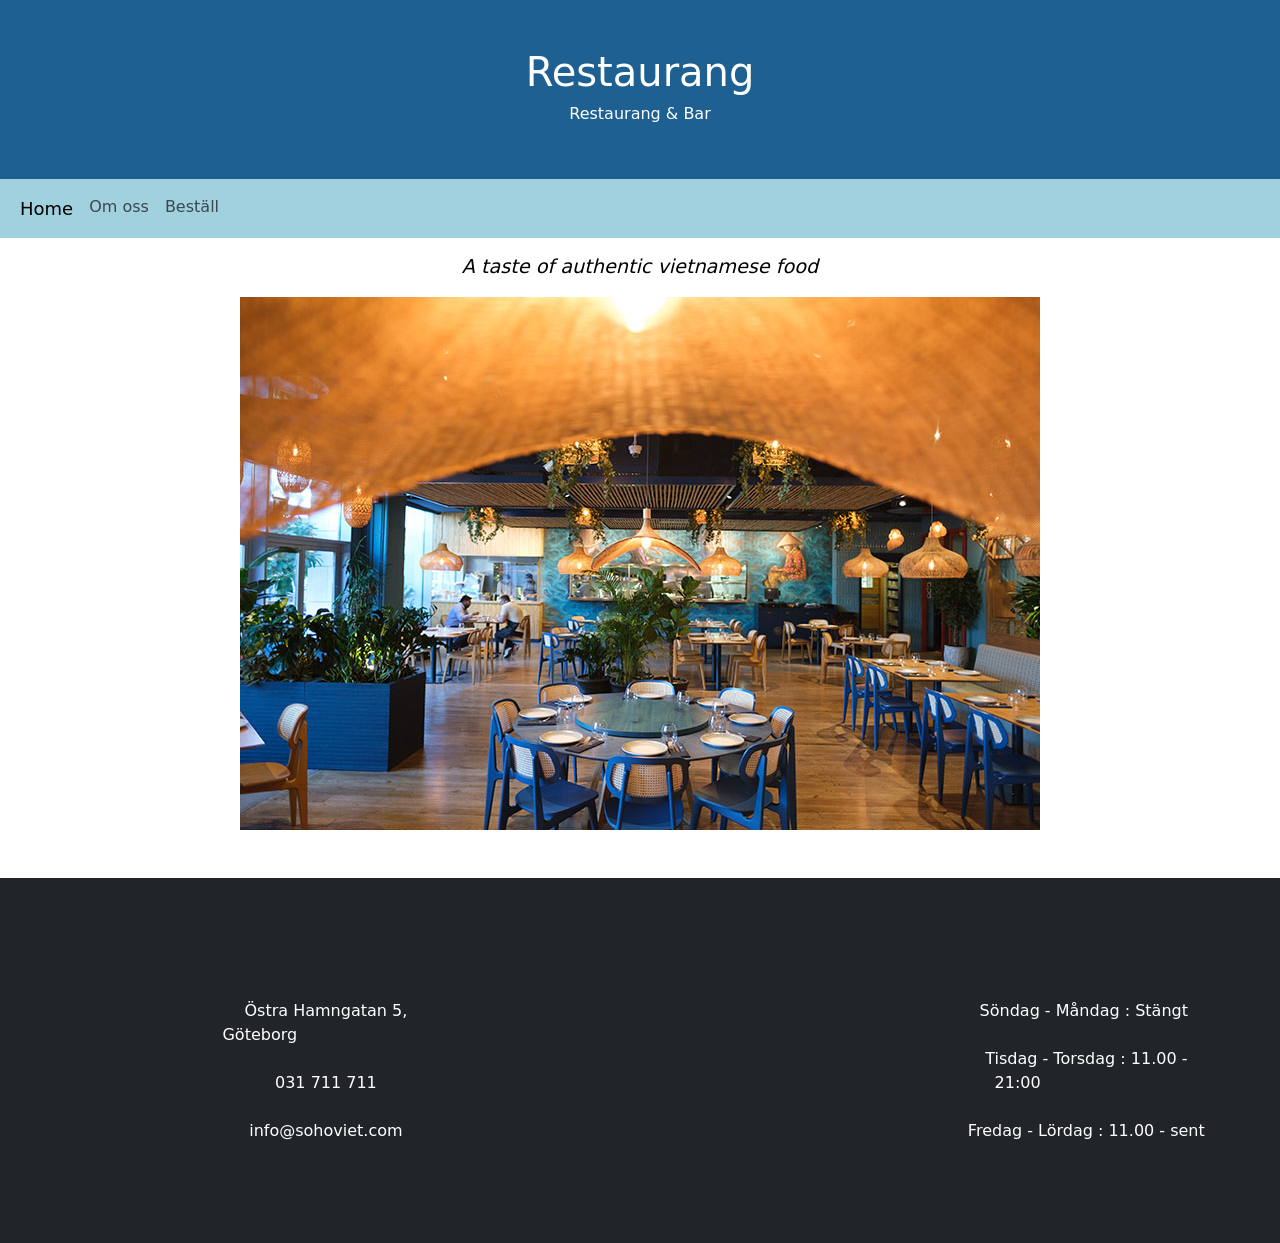
<file: html/index.html>
<!DOCTYPE html>
<html lang="en">
  <head>
    <title>Restaurang</title>
    <meta charset="utf-8" />
    <meta name="viewport" content="width=device-width, initial-scale=1" />
    <link
      href="https://cdn.jsdelivr.net/npm/bootstrap@5.3.2/dist/css/bootstrap.min.css"
      rel="stylesheet"
    />
    <script src="https://cdn.jsdelivr.net/npm/bootstrap@5.3.2/dist/js/bootstrap.bundle.min.js"></script>
    <link rel="stylesheet" href="../styles/first.css" />
  </head>
  <body class="body">
    <div class="p-5 text-white text-center">
      <h1>Restaurang</h1>
      <h6>Restaurang & Bar</h6>
    </div>
    <nav
      class="navbar navbar-expand-sm"
      style="background-color: rgba(22, 138, 173, 0.4)"
    >
      <div class="container-fluid">
        <ul class="navbar-nav">
          <li class="nav-item">
            <a class="nav-link active" style="font-size: large" href="#"
              >Home</a
            >
          </li>
          <li class="nav-item">
            <a class="nav-link" href="./second.html">Om oss</a>
          </li>
          <li class="nav-item">
            <a class="nav-link" href="./third.html">Beställ</a>
          </li>
        </ul>
      </div>
    </nav>
    <div
      class="body"
      style="
        text-align: center;
        margin: 15px;
        font-style: italic;
        color: #000;
        font-size: larger;
      "
    >
      A taste of authentic vietnamese food
    </div>
    <div class="body">
      <img
        src="../restaurantPic.jpg"
        alt="picture of restraurant"
        class="mx-auto d-block"
      />
    </div>
    <div class="mt-5 p-4 bg-dark text-white text-center">
      <section>
        <div class="section-border">
          <div class="section-background"></div>
        </div>
        <div class="content-wrapper">
          <div class="content">
            <div data-fluid-engine="true">
              <style>
                .fe-64a95cfecb2bd9164178040e {
                  --grid-gutter: calc(
                    var(--sqs-mobile-site-gutter, 6vw) - 11px
                  );
                  --cell-max-width: calc(
                    (var(--sqs-site-max-width, 1500px) - (11px * (8 - 1))) / 8
                  );

                  display: grid;
                  position: relative;
                  grid-area: 1/1/-1/-1;
                  grid-template-rows: repeat(6, minmax(24px, auto));
                  grid-template-columns:
                    minmax(var(--grid-gutter), 1fr)
                    repeat(8, minmax(0, var(--cell-max-width)))
                    minmax(var(--grid-gutter), 1fr);
                  row-gap: 11px;
                  column-gap: 11px;
                }

                @media (min-width: 768px) {
                  .background-width--inset .fe-64a95cfecb2bd9164178040e {
                    --inset-padding: calc(var(--sqs-site-gutter) * 2);
                  }

                  .fe-64a95cfecb2bd9164178040e {
                    --grid-gutter: calc(var(--sqs-site-gutter, 4vw) - 11px);
                    --cell-max-width: calc(
                      (var(--sqs-site-max-width, 1500px) - (11px * (24 - 1))) /
                        24
                    );
                    --inset-padding: 0vw;

                    --row-height-scaling-factor: 0.0215;
                    --container-width: min(
                      var(--sqs-site-max-width, 1500px),
                      calc(
                        100vw - var(--sqs-site-gutter, 4vw) * 2 -
                          var(--inset-padding)
                      )
                    );

                    grid-template-rows: repeat(
                      5,
                      minmax(
                        calc(
                          var(--container-width) *
                            var(--row-height-scaling-factor)
                        ),
                        auto
                      )
                    );
                    grid-template-columns:
                      minmax(var(--grid-gutter), 1fr)
                      repeat(24, minmax(0, var(--cell-max-width)))
                      minmax(var(--grid-gutter), 1fr);
                  }
                }

                .fe-block-36ad1c82587e6988fcfc {
                  grid-area: 1/4/3/8;
                  z-index: 4;
                }

                .fe-block-36ad1c82587e6988fcfc .sqs-block {
                  justify-content: flex-start;
                }

                .fe-block-36ad1c82587e6988fcfc .sqs-block-alignment-wrapper {
                  align-items: flex-start;
                }

                @media (min-width: 768px) {
                  .fe-block-36ad1c82587e6988fcfc {
                    grid-area: 1/10/3/18;
                    z-index: 4;
                  }

                  .fe-block-36ad1c82587e6988fcfc .sqs-block {
                    justify-content: flex-start;
                  }

                  .fe-block-36ad1c82587e6988fcfc .sqs-block-alignment-wrapper {
                    align-items: flex-start;
                  }
                }

                .fe-block-6bf346c057870a28dc68 {
                  grid-area: 3/6/5/10;
                  z-index: 6;
                }

                .fe-block-6bf346c057870a28dc68 .sqs-block {
                  justify-content: flex-start;
                }

                .fe-block-6bf346c057870a28dc68 .sqs-block-alignment-wrapper {
                  align-items: flex-start;
                }

                @media (min-width: 768px) {
                  .fe-block-6bf346c057870a28dc68 {
                    grid-area: 3/18/5/26;
                    z-index: 6;
                  }

                  .fe-block-6bf346c057870a28dc68 .sqs-block {
                    justify-content: flex-start;
                  }

                  .fe-block-6bf346c057870a28dc68 .sqs-block-alignment-wrapper {
                    align-items: flex-start;
                  }
                }

                .fe-block-24f5b396b49021d612a9 {
                  grid-area: 3/2/5/6;
                  z-index: 0;
                }

                @media (min-width: 768px) {
                  .fe-block-24f5b396b49021d612a9 {
                    grid-area: 3/2/6/10;
                    z-index: 0;
                  }
                }
              </style>
              <div class="fluid-engine fe-64a95cfecb2bd9164178040e">
                <div class="fe-block fe-block-6bf346c057870a28dc68">
                  <div
                    class="sqs-block html-block sqs-block-html"
                    data-block-type="2"
                    id="block-6bf346c057870a28dc68"
                  >
                    <div class="sqs-block-content">
                      <div class="sqs-html-content">
                        <p style="text-align: center; white-space: pre-wrap">
                          Söndag - Måndag : Stängt <br />
                          Tisdag - Torsdag : 11.00 - 21:00 <br />
                          Fredag - Lördag : 11.00 - sent
                        </p>
                      </div>
                    </div>
                  </div>
                </div>
                <div class="fe-block fe-block-24f5b396b49021d612a9">
                  <div
                    class="sqs-block html-block sqs-block-html"
                    data-block-type="2"
                    data-border-radii='&#123;"topLeft":&#123;"unit":"px","value":0.0&#125;,"topRight":&#123;"unit":"px","value":0.0&#125;,"bottomLeft":&#123;"unit":"px","value":0.0&#125;,"bottomRight":&#123;"unit":"px","value":0.0&#125;&#125;'
                    id="block-24f5b396b49021d612a9"
                  >
                    <div class="sqs-block-content">
                      <div class="sqs-html-content">
                        <p style="text-align: center; white-space: pre-wrap">
                          Östra Hamngatan 5, Göteborg<br />
                          031 711 711<br />
                          info@sohoviet.com
                        </p>
                      </div>
                    </div>
                  </div>
                </div>
              </div>
            </div>
          </div>
        </div>
      </section>
    </div>
  </body>
</html>
</file>
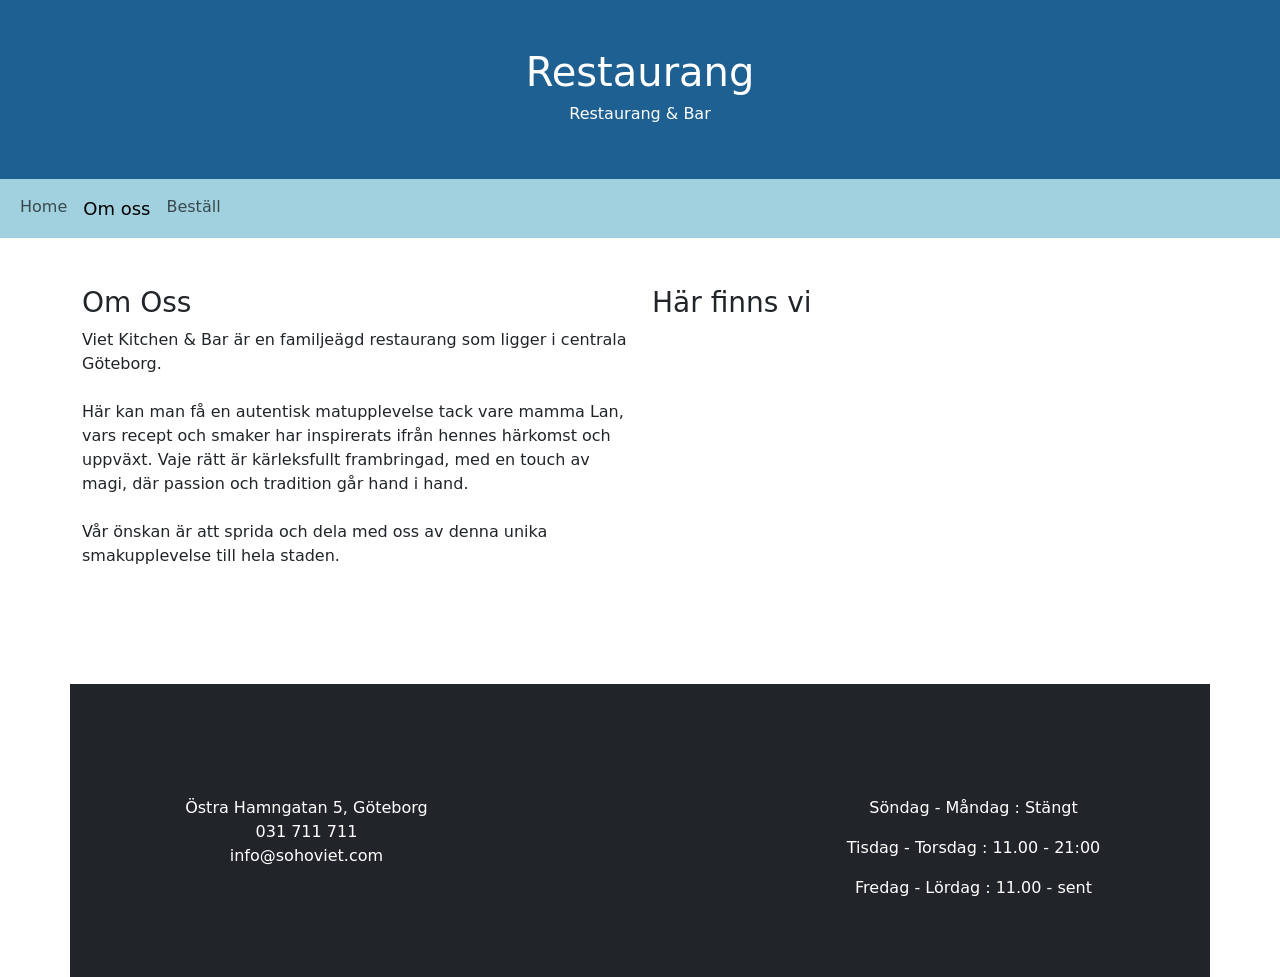
<file: html/second.html>
<!DOCTYPE html>
<html lang="en">
  <head>
    <title>Restaurang</title>
    <meta charset="utf-8" />
    <meta name="viewport" content="width=device-width, initial-scale=1" />
    <link
      href="https://cdn.jsdelivr.net/npm/bootstrap@5.3.2/dist/css/bootstrap.min.css"
      rel="stylesheet"
    />
    <script src="https://cdn.jsdelivr.net/npm/bootstrap@5.3.2/dist/js/bootstrap.bundle.min.js"></script>
    <link rel="stylesheet" href="../styles/second.css">
  </head>

  <body>
    <div class="p-5 text-white text-center">
      <h1>Restaurang</h1>
      <h6>Restaurang & Bar</h6>
    </div>
    <nav class="navbar navbar-expand-sm" style="background-color: rgba(22, 138, 173, 0.4)">
      <div class="container-fluid">
        <ul class="navbar-nav">
          <li class="nav-item">
            <a class="nav-link" href="./index.html">Home</a>
          </li>
          <li class="nav-item">
            <a class="nav-link active" style="font-size: large" href="#">Om oss</a>
          </li>
          <li class="nav-item">
            <a class="nav-link" href="./third.html">Beställ</a>
          </li>
        </ul>
      </div>
    </nav>

    <div class="container mt-5">
      <div class="row">
        <div class="col-sm-6">
          <h3>Om Oss</h3>
          <p>
            Viet Kitchen & Bar är en familjeägd restaurang som ligger i centrala Göteborg.<br><br> 
            Här kan man få en autentisk matupplevelse tack vare mamma Lan, vars recept och smaker har inspirerats ifrån hennes härkomst och uppväxt. Vaje rätt är kärleksfullt frambringad, med en touch av magi, där passion och tradition går hand i hand.<br><br>
            Vår önskan är att sprida och dela med oss av denna unika smakupplevelse till hela staden.
          </p>
        </div>
      <div class="col-sm-6" >
        <h3>Här finns vi</h3>
        <p class="gps"></p>
        <div class="mapouter">
        <div class="gmap_canvas">
            <iframe width="500" height="300" id="gmap_canvas" src="https://maps.google.com/maps?q=Östra%20Hamngatan%205&t=&z=17&ie=UTF8&iwloc=&output=embed" frameborder="0" scrolling="no" marginheight="0" marginwidth="0">
            </iframe>
            <a href="https://embedgooglemap.net/124/"></a><br>
            <style>.mapouter {
                position: relative;
                text-align: right;
                height: 300px;
                width: 500px;
            }</style>
           
        </div>
      </div>
    </div>
    <div class="mt-5 p-4 bg-dark text-white text-center ">
      <p>
        <section
  data-test="page-section"
  
  data-section-theme=""
  class='page-section 
    
      full-bleed-section
      layout-engine-section
    
    background-width--full-bleed
    
      section-height--small
    
    
      content-width--wide
    
    horizontal-alignment--center
    vertical-alignment--middle
    
    '
  
  data-section-id="64a95cfecb2bd9164178040f"
  
  data-controller="SectionWrapperController"
  data-current-styles="{
&quot;imageOverlayOpacity&quot;: 0.15,
&quot;backgroundWidth&quot;: &quot;background-width--full-bleed&quot;,
&quot;sectionHeight&quot;: &quot;section-height--small&quot;,
&quot;horizontalAlignment&quot;: &quot;horizontal-alignment--center&quot;,
&quot;verticalAlignment&quot;: &quot;vertical-alignment--middle&quot;,
&quot;contentWidth&quot;: &quot;content-width--wide&quot;,
&quot;customContentWidth&quot;: 50,
&quot;sectionAnimation&quot;: &quot;none&quot;,
&quot;backgroundMode&quot;: &quot;image&quot;
}"
  data-current-context="{
&quot;video&quot;: {
&quot;playbackSpeed&quot;: 0.5,
&quot;filter&quot;: 1,
&quot;filterStrength&quot;: 0,
&quot;zoom&quot;: 0,
&quot;videoSourceProvider&quot;: &quot;none&quot;
},
&quot;backgroundImageId&quot;: null,
&quot;backgroundMediaEffect&quot;: null,
&quot;divider&quot;: null,
&quot;typeName&quot;: &quot;page&quot;
}"
  data-animation="none"
  data-fluid-engine-section
   
  
  
>
  <div
    class="section-border" 
    
  >
    <div class="section-background">
    
      
    
    </div>
  </div>
  <div
    class='content-wrapper'
    
  >
    <div
      class="content"
      
    >
      
      <div data-fluid-engine="true"><style>

.fe-64a95cfecb2bd9164178040e {
  --grid-gutter: calc(var(--sqs-mobile-site-gutter, 6vw) - 11.0px);
  --cell-max-width: calc( ( var(--sqs-site-max-width, 1500px) - (11.0px * (8 - 1)) ) / 8 );

  display: grid;
  position: relative;
  grid-area: 1/1/-1/-1;
  grid-template-rows: repeat(6,minmax(24px, auto));
  grid-template-columns:
    minmax(var(--grid-gutter), 1fr)
    repeat(8, minmax(0, var(--cell-max-width)))
    minmax(var(--grid-gutter), 1fr);
  row-gap: 11.0px;
  column-gap: 11.0px;
}

@media (min-width: 768px) {
  .background-width--inset .fe-64a95cfecb2bd9164178040e {
    --inset-padding: calc(var(--sqs-site-gutter) * 2);
  }

  .fe-64a95cfecb2bd9164178040e {
    --grid-gutter: calc(var(--sqs-site-gutter, 4vw) - 11.0px);
    --cell-max-width: calc( ( var(--sqs-site-max-width, 1500px) - (11.0px * (24 - 1)) ) / 24 );
    --inset-padding: 0vw;

    --row-height-scaling-factor: 0.0215;
    --container-width: min(var(--sqs-site-max-width, 1500px), calc(100vw - var(--sqs-site-gutter, 4vw) * 2 - var(--inset-padding) ));

    grid-template-rows: repeat(5,minmax(calc(var(--container-width) * var(--row-height-scaling-factor)), auto));
    grid-template-columns:
      minmax(var(--grid-gutter), 1fr)
      repeat(24, minmax(0, var(--cell-max-width)))
      minmax(var(--grid-gutter), 1fr);
  }
}


  .fe-block-36ad1c82587e6988fcfc {
    grid-area: 1/4/3/8;
    z-index: 4;

    
  }

  .fe-block-36ad1c82587e6988fcfc .sqs-block {
    justify-content: flex-start;
  }

  .fe-block-36ad1c82587e6988fcfc .sqs-block-alignment-wrapper {
    align-items: flex-start;
  }

  @media (min-width: 768px) {
    .fe-block-36ad1c82587e6988fcfc {
      grid-area: 1/10/3/18;
      z-index: 4;

      
    }

    .fe-block-36ad1c82587e6988fcfc .sqs-block {
      justify-content: flex-start;
    }

    .fe-block-36ad1c82587e6988fcfc .sqs-block-alignment-wrapper {
      align-items: flex-start;
    }
  }

  .fe-block-6bf346c057870a28dc68 {
    grid-area: 3/6/5/10;
    z-index: 6;

    
  }

  .fe-block-6bf346c057870a28dc68 .sqs-block {
    justify-content: flex-start;
  }

  .fe-block-6bf346c057870a28dc68 .sqs-block-alignment-wrapper {
    align-items: flex-start;
  }

  @media (min-width: 768px) {
    .fe-block-6bf346c057870a28dc68 {
      grid-area: 3/18/5/26;
      z-index: 6;

      
    }

    .fe-block-6bf346c057870a28dc68 .sqs-block {
      justify-content: flex-start;
    }

    .fe-block-6bf346c057870a28dc68 .sqs-block-alignment-wrapper {
      align-items: flex-start;
    }
  }

  .fe-block-24f5b396b49021d612a9 {
    grid-area: 3/2/5/6;
    z-index: 0;

    
  }

 
  
  @media (min-width: 768px) {
    .fe-block-24f5b396b49021d612a9 {
      grid-area: 3/2/6/10;
      z-index: 0;

      
    }

  }
  

</style>
<div class="fluid-engine fe-64a95cfecb2bd9164178040e">
  <div class="fe-block fe-block-36ad1c82587e6988fcfc">
    <div class="sqs-block html-block sqs-block-html" data-block-type="2" data-border-radii="&#123;&quot;topLeft&quot;:&#123;&quot;unit&quot;:&quot;px&quot;,&quot;value&quot;:0.0&#125;,&quot;topRight&quot;:&#123;&quot;unit&quot;:&quot;px&quot;,&quot;value&quot;:0.0&#125;,&quot;bottomLeft&quot;:&#123;&quot;unit&quot;:&quot;px&quot;,&quot;value&quot;:0.0&#125;,&quot;bottomRight&quot;:&#123;&quot;unit&quot;:&quot;px&quot;,&quot;value&quot;:0.0&#125;&#125;" id="block-36ad1c82587e6988fcfc">
      <div class="sqs-block-content">
</div></div></div>
<div class="fe-block fe-block-6bf346c057870a28dc68"><div class="sqs-block html-block sqs-block-html" data-block-type="2" data-border-radii="&#123;&quot;topLeft&quot;:&#123;&quot;unit&quot;:&quot;px&quot;,&quot;value&quot;:0.0&#125;,&quot;topRight&quot;:&#123;&quot;unit&quot;:&quot;px&quot;,&quot;value&quot;:0.0&#125;,&quot;bottomLeft&quot;:&#123;&quot;unit&quot;:&quot;px&quot;,&quot;value&quot;:0.0&#125;,&quot;bottomRight&quot;:&#123;&quot;unit&quot;:&quot;px&quot;,&quot;value&quot;:0.0&#125;&#125;" id="block-6bf346c057870a28dc68"><div class="sqs-block-content">

<div class="sqs-html-content">
  <p style="text-align:center;white-space:pre-wrap;" class="">Söndag - Måndag : Stängt</p>
  <p style="text-align:center;white-space:pre-wrap;" class="">Tisdag - Torsdag : 11.00 - 21:00</p>
  <p style="text-align:center;white-space:pre-wrap;" class="">Fredag - Lördag : 11.00 - sent</p>

</div>
</div></div></div><div class="fe-block fe-block-24f5b396b49021d612a9"><div class="sqs-block html-block sqs-block-html" data-block-type="2" data-border-radii="&#123;&quot;topLeft&quot;:&#123;&quot;unit&quot;:&quot;px&quot;,&quot;value&quot;:0.0&#125;,&quot;topRight&quot;:&#123;&quot;unit&quot;:&quot;px&quot;,&quot;value&quot;:0.0&#125;,&quot;bottomLeft&quot;:&#123;&quot;unit&quot;:&quot;px&quot;,&quot;value&quot;:0.0&#125;,&quot;bottomRight&quot;:&#123;&quot;unit&quot;:&quot;px&quot;,&quot;value&quot;:0.0&#125;&#125;" id="block-24f5b396b49021d612a9"><div class="sqs-block-content">
<div class="sqs-html-content">
  <p style="text-align:center;white-space:pre-wrap;" class="">Östra Hamngatan 5, Göteborg<br>031 711 711<br>info@sohoviet.com</p>
</div>

</div>
</div>
</div>

</div>
</div>
</div>
</div>
  
        </section>
    </div>
    <script src="https://cdn.jsdelivr.net/npm/bootstrap@5.3.2/dist/js/bootstrap.bundle.min.js"></script>
  </body>
</html>
</file>
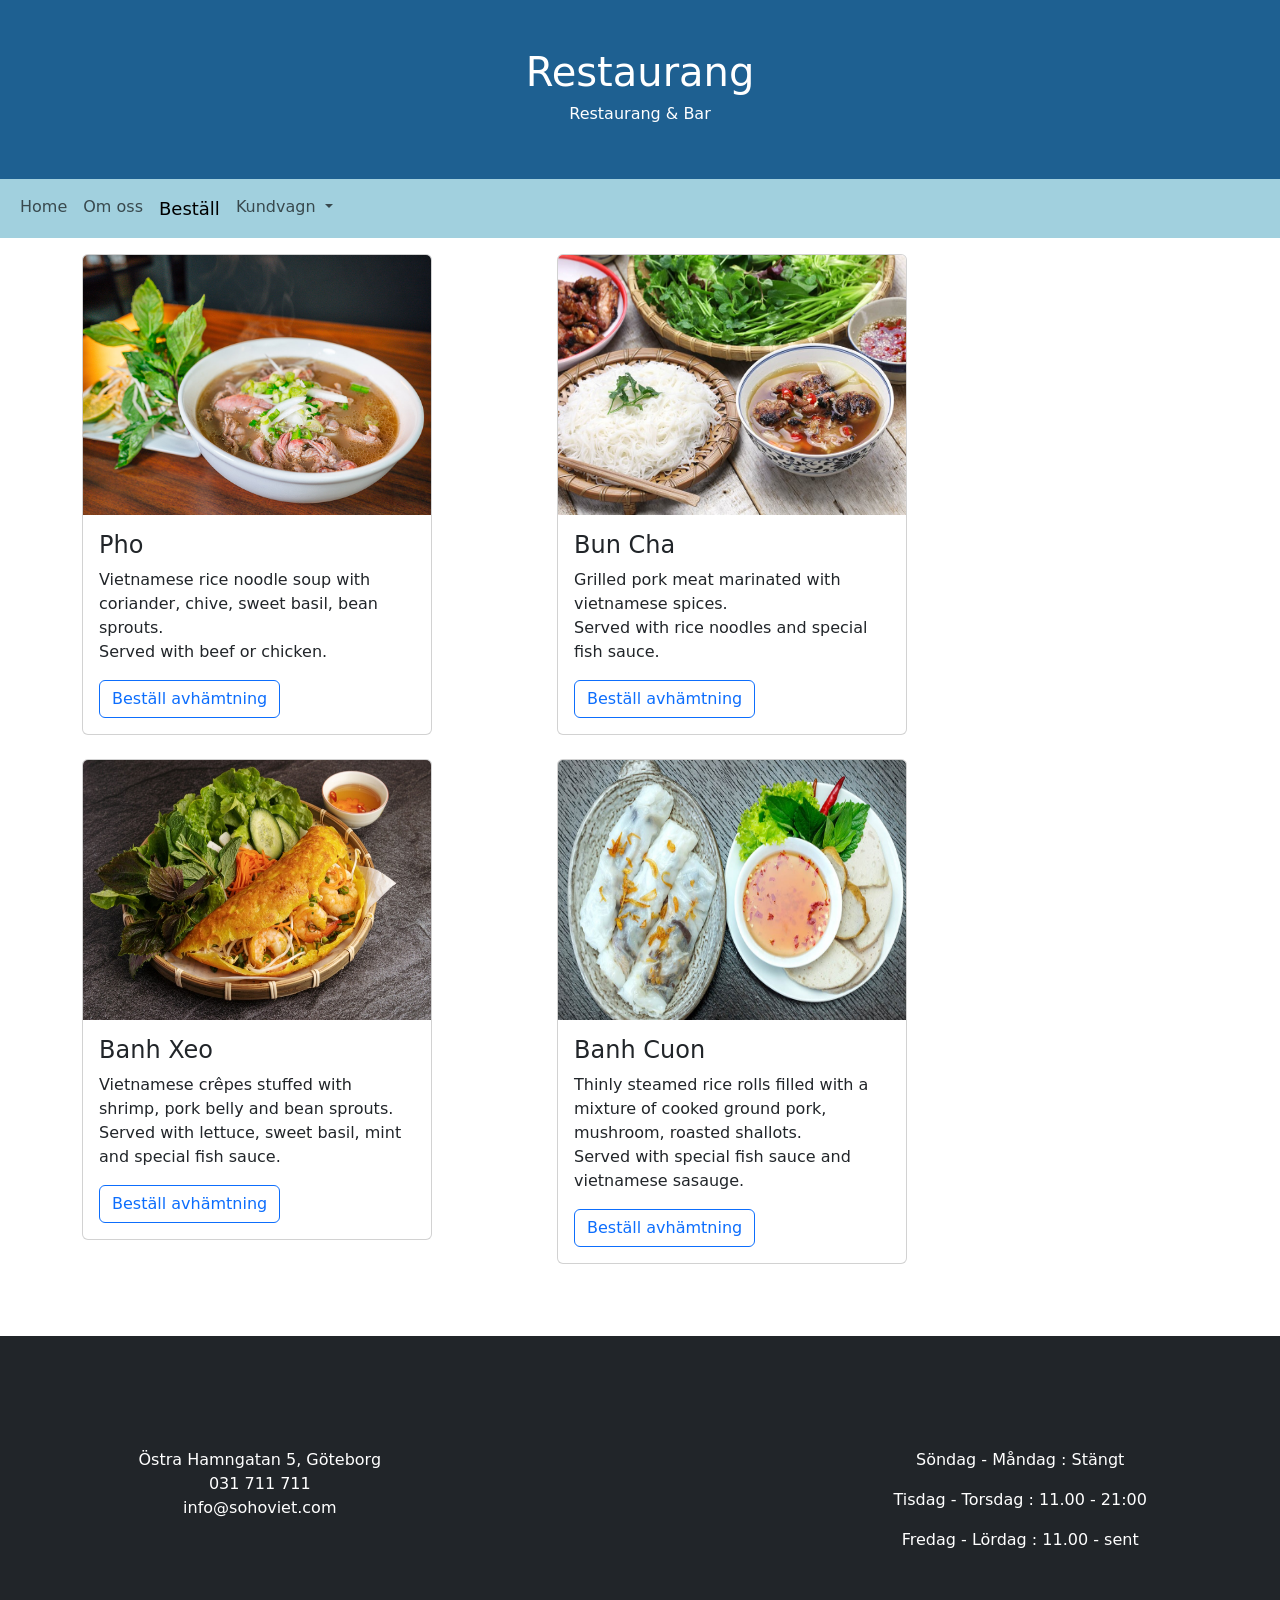
<file: html/third.html>
<!DOCTYPE html>
<html lang="en">
  <head>
    <title>Restaurang</title>
    <meta charset="utf-8" />
    <meta name="viewport" content="width=device-width, initial-scale=1" />
    <link
      href="https://cdn.jsdelivr.net/npm/bootstrap@5.3.2/dist/css/bootstrap.min.css"
      rel="stylesheet"
    />
    <link rel="stylesheet" href="../styles/third.css" />
    <script defer src="../js/site.js"></script>
  </head>
  <body>
    <div class="p-5 text-white text-center">
      <h1>Restaurang</h1>
      <h6>Restaurang & Bar</h6>
    </div>
    <nav
      class="navbar navbar-expand-sm"
      style="background-color: rgba(22, 138, 173, 0.4)"
    >
      <div class="container-fluid">
        <ul class="navbar-nav">
          <li class="nav-item">
            <a class="nav-link" href="./index.html">Home</a>
          </li>
          <li class="nav-item">
            <a class="nav-link" href="./second.html">Om oss</a>
          </li>
          <li class="nav-item">
            <a class="nav-link active" style="font-size: large" href="#"
              >Beställ</a
            >
          </li>
          <li class="nav-item dropdown">
            <a
              class="nav-link dropdown-toggle"
              href="#"
              role="button"
              data-bs-toggle="dropdown"
              aria-expanded="false"
              id="view-cart-link"
            >
              Kundvagn
            </a>
            <ul id="cart" class="dropdown-menu">
              <li><a class="dropdown-item" href="#">Produkt</a></li>
            </ul>
          </li>
        </ul>
      </div>
    </nav>

    <div class="container mt-3 container-fluid">
      <div class="row">
        <div class="col-12 col-md-5">
          <div class="card" style="width: 350px">
            <img
              class="card-img-top"
              src="../pho.jpg"
              alt="Pho image"
              height="260px"
              style="width: 100%"
            />
            <div class="card-body">
              <h4 class="card-title">Pho</h4>
              <p class="card-text">
                Vietnamese rice noodle soup with coriander, chive, sweet basil,
                bean sprouts. <br />Served with beef or chicken.
              </p>
              <button
                id="addToCartBtn"
                class="btn btn-outline-primary"
                data-product-name="Pho"
                data-product-id="1"
              >
                Beställ avhämtning
              </button>
            </div>
          </div>
          <br />
        </div>
        <div class="col-12 col-md-5">
          <div class="card" style="width: 350px">
            <img
              class="card-img-top"
              src="../buncha1.jpg"
              alt="Bun cha image"
              height="260px"
              style="width: 100%"
            />
            <div class="card-body">
              <h4 class="card-title">Bun Cha</h4>
              <p class="card-text">
                Grilled pork meat marinated with vietnamese spices.
                <br />Served with rice noodles and special fish sauce.
              </p>
              <a
                href="#"
                class="btn btn-outline-primary"
                onclick="addToCart('Bun Cha', 2)"
                data-product-id="2"
                >Beställ avhämtning</a
              >
            </div>
          </div>
          <br />
        </div>

        <div class="col-12 col-md-5">
          <div class="card" style="width: 350px">
            <img
              class="card-img-top"
              src="../banh-xeo.jfif"
              alt="Banh Xeo image"
              height="260px"
              style="width: 100%"
            />
            <div class="card-body">
              <h4 class="card-title">Banh Xeo</h4>
              <p class="card-text">
                Vietnamese crêpes stuffed with shrimp, pork belly and bean
                sprouts.
                <br />Served with lettuce, sweet basil, mint and special fish
                sauce.
              </p>
              <a
                href="#"
                class="btn btn-outline-primary"
                data-product-id="3"
                onclick="addToCart(3)"
                >Beställ avhämtning</a
              >
            </div>
          </div>
          <br />
        </div>
        <div class="col-12 col-md-5">
          <div class="card" style="width: 350px">
            <img
              class="card-img-top"
              src="../banh-cuon1.jpg"
              alt="Banh cuon image"
              height="260px"
              style="width: 100%"
            />
            <div class="card-body">
              <h4 class="card-title">Banh Cuon</h4>
              <p class="card-text">
                Thinly steamed rice rolls filled with a mixture of cooked ground
                pork, mushroom, roasted shallots.
                <br />Served with special fish sauce and vietnamese sasauge.
              </p>
              <a
                href="#"
                class="btn btn-outline-primary"
                data-product-id="4"
                onclick="addToCart(4)"
                >Beställ avhämtning</a
              >
            </div>
          </div>
          <br />
        </div>
      </div>
    </div>
    <div class="mt-5 p-4 bg-dark text-white text-center">
      <p></p>
      <section
        data-test="page-section"
        data-section-theme=""
        class="page-section full-bleed-section layout-engine-section background-width--full-bleed section-height--small content-width--wide horizontal-alignment--center vertical-alignment--middle"
        data-section-id="64a95cfecb2bd9164178040f"
        data-controller="SectionWrapperController"
        data-current-styles='{
"imageOverlayOpacity": 0.15,
"backgroundWidth": "background-width--full-bleed",
"sectionHeight": "section-height--small",
"horizontalAlignment": "horizontal-alignment--center",
"verticalAlignment": "vertical-alignment--middle",
"contentWidth": "content-width--wide",
"customContentWidth": 50,
"sectionAnimation": "none",
"backgroundMode": "image"
}'
        data-current-context='{
"video": {
"playbackSpeed": 0.5,
"filter": 1,
"filterStrength": 0,
"zoom": 0,
"videoSourceProvider": "none"
},
"backgroundImageId": null,
"backgroundMediaEffect": null,
"divider": null,
"typeName": "page"
}'
        data-animation="none"
        data-fluid-engine-section
      >
        <div class="section-border">
          <div class="section-background"></div>
        </div>
        <div class="content-wrapper">
          <div class="content">
            <div data-fluid-engine="true">
              <style>
                .fe-64a95cfecb2bd9164178040e {
                  --grid-gutter: calc(
                    var(--sqs-mobile-site-gutter, 6vw) - 11px
                  );
                  --cell-max-width: calc(
                    (var(--sqs-site-max-width, 1500px) - (11px * (8 - 1))) / 8
                  );

                  display: grid;
                  position: relative;
                  grid-area: 1/1/-1/-1;
                  grid-template-rows: repeat(6, minmax(24px, auto));
                  grid-template-columns:
                    minmax(var(--grid-gutter), 1fr)
                    repeat(8, minmax(0, var(--cell-max-width)))
                    minmax(var(--grid-gutter), 1fr);
                  row-gap: 11px;
                  column-gap: 11px;
                }

                @media (min-width: 768px) {
                  .background-width--inset .fe-64a95cfecb2bd9164178040e {
                    --inset-padding: calc(var(--sqs-site-gutter) * 2);
                  }

                  .fe-64a95cfecb2bd9164178040e {
                    --grid-gutter: calc(var(--sqs-site-gutter, 4vw) - 11px);
                    --cell-max-width: calc(
                      (var(--sqs-site-max-width, 1500px) - (11px * (24 - 1))) /
                        24
                    );
                    --inset-padding: 0vw;

                    --row-height-scaling-factor: 0.0215;
                    --container-width: min(
                      var(--sqs-site-max-width, 1500px),
                      calc(
                        100vw - var(--sqs-site-gutter, 4vw) * 2 -
                          var(--inset-padding)
                      )
                    );

                    grid-template-rows: repeat(
                      5,
                      minmax(
                        calc(
                          var(--container-width) *
                            var(--row-height-scaling-factor)
                        ),
                        auto
                      )
                    );
                    grid-template-columns:
                      minmax(var(--grid-gutter), 1fr)
                      repeat(24, minmax(0, var(--cell-max-width)))
                      minmax(var(--grid-gutter), 1fr);
                  }
                }

                .fe-block-36ad1c82587e6988fcfc {
                  grid-area: 1/4/3/8;
                  z-index: 4;
                }

                .fe-block-36ad1c82587e6988fcfc .sqs-block {
                  justify-content: flex-start;
                }

                .fe-block-36ad1c82587e6988fcfc .sqs-block-alignment-wrapper {
                  align-items: flex-start;
                }

                @media (min-width: 768px) {
                  .fe-block-36ad1c82587e6988fcfc {
                    grid-area: 1/10/3/18;
                    z-index: 4;
                  }

                  .fe-block-36ad1c82587e6988fcfc .sqs-block {
                    justify-content: flex-start;
                  }

                  .fe-block-36ad1c82587e6988fcfc .sqs-block-alignment-wrapper {
                    align-items: flex-start;
                  }
                }

                .fe-block-6bf346c057870a28dc68 {
                  grid-area: 3/6/5/10;
                  z-index: 6;
                }

                .fe-block-6bf346c057870a28dc68 .sqs-block {
                  justify-content: flex-start;
                }

                .fe-block-6bf346c057870a28dc68 .sqs-block-alignment-wrapper {
                  align-items: flex-start;
                }

                @media (min-width: 768px) {
                  .fe-block-6bf346c057870a28dc68 {
                    grid-area: 3/18/5/26;
                    z-index: 6;
                  }

                  .fe-block-6bf346c057870a28dc68 .sqs-block {
                    justify-content: flex-start;
                  }

                  .fe-block-6bf346c057870a28dc68 .sqs-block-alignment-wrapper {
                    align-items: flex-start;
                  }
                }

                .fe-block-24f5b396b49021d612a9 {
                  grid-area: 3/2/5/6;
                  z-index: 0;
                }

                @media (min-width: 768px) {
                  .fe-block-24f5b396b49021d612a9 {
                    grid-area: 3/2/6/10;
                    z-index: 0;
                  }
                }
              </style>
              <div class="fluid-engine fe-64a95cfecb2bd9164178040e">
                <div class="fe-block fe-block-36ad1c82587e6988fcfc">
                  <div
                    class="sqs-block html-block sqs-block-html"
                    data-block-type="2"
                    data-border-radii='&#123;"topLeft":&#123;"unit":"px","value":0.0&#125;,"topRight":&#123;"unit":"px","value":0.0&#125;,"bottomLeft":&#123;"unit":"px","value":0.0&#125;,"bottomRight":&#123;"unit":"px","value":0.0&#125;&#125;'
                    id="block-36ad1c82587e6988fcfc"
                  >
                    <div class="sqs-block-content"></div>
                  </div>
                </div>
                <div class="fe-block fe-block-6bf346c057870a28dc68">
                  <div
                    class="sqs-block html-block sqs-block-html"
                    data-block-type="2"
                    data-border-radii='&#123;"topLeft":&#123;"unit":"px","value":0.0&#125;,"topRight":&#123;"unit":"px","value":0.0&#125;,"bottomLeft":&#123;"unit":"px","value":0.0&#125;,"bottomRight":&#123;"unit":"px","value":0.0&#125;&#125;'
                    id="block-6bf346c057870a28dc68"
                  >
                    <div class="sqs-block-content">
                      <div class="sqs-html-content">
                        <p style="text-align: center">
                          Söndag - Måndag : Stängt
                        </p>
                        <p style="text-align: center">
                          Tisdag - Torsdag : 11.00 - 21:00
                        </p>
                        <p style="text-align: center">
                          Fredag - Lördag : 11.00 - sent
                        </p>
                      </div>
                    </div>
                  </div>
                </div>
                <div class="fe-block fe-block-24f5b396b49021d612a9">
                  <div
                    class="sqs-block html-block sqs-block-html"
                    data-block-type="2"
                    data-border-radii='&#123;"topLeft":&#123;"unit":"px","value":0.0&#125;,"topRight":&#123;"unit":"px","value":0.0&#125;,"bottomLeft":&#123;"unit":"px","value":0.0&#125;,"bottomRight":&#123;"unit":"px","value":0.0&#125;&#125;'
                    id="block-24f5b396b49021d612a9"
                  >
                    <div class="sqs-block-content">
                      <div class="sqs-html-content">
                        <p style="text-align: center">
                          Östra Hamngatan 5, Göteborg<br />031 711 711<br />info@sohoviet.com
                        </p>
                      </div>
                    </div>
                  </div>
                </div>

                <nav class="sqs-svg-icon--list"></nav>
              </div>
            </div>
          </div>
        </div>
      </section>
    </div>
    <script src="https://cdn.jsdelivr.net/npm/bootstrap@5.3.2/dist/js/bootstrap.bundle.min.js"></script>
  </body>
</html>
</file>
<file: styles/first.css>
.p-5 {
    background-color: #1E6091;
};

.body {
    background-color: #168AAD;
};

.nav-item {
    font-family: 'Franklin Gothic Medium', 'Arial Narrow', Arial, sans-serif;
}
</file>
<file: styles/second.css>
.p-5 {
    background-color: #1E6091;
};

.nav-item {
    font-family: 'Franklin Gothic Medium', 'Arial Narrow', Arial, sans-serif;
};
</file>
<file: styles/third.css>
.p-5 {
    background-color: #1E6091;
};

.card-text {
    font-family: Arial, Helvetica, sans-serif;
    font-size: small;
};

.btn {
    border-color: #168AAD;
    color: #168AAD;
};

.nav-item {
    font-family: 'Franklin Gothic Medium', 'Arial Narrow', Arial, sans-serif;
};
</file>
